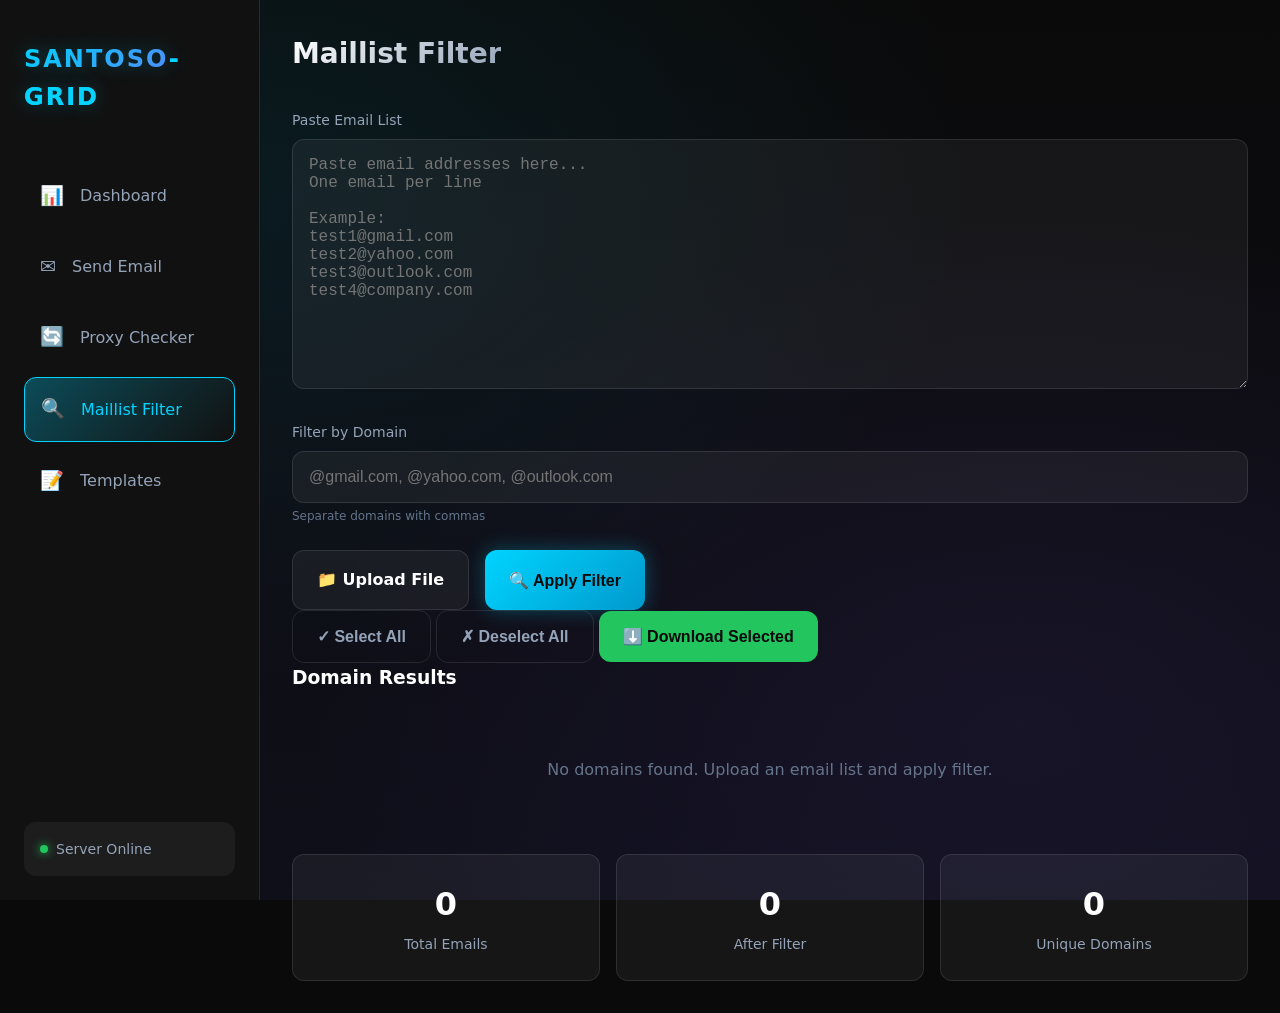
<file: frontend/filter.html>
<!DOCTYPE html>
<html lang="en">
<head>
    <meta charset="UTF-8">
    <meta name="viewport" content="width=device-width, initial-scale=1.0">
    <title>SANTOSO-GRID - Maillist Filter</title>
    <link rel="stylesheet" href="css/style.css">
    <link rel="icon" href="data:image/svg+xml,<svg xmlns='http://www.w3.org/2000/svg' viewBox='0 0 100 100'><text y='.9em' font-size='90'>📧</text></svg>">
</head>
<body>
    <div class="particles" id="particles"></div>
    
    <div class="container">
        <!-- Sidebar -->
        <aside class="sidebar">
            <div class="logo">
                <h1>SANTOSO<span>-GRID</span></h1>
            </div>
            <nav class="nav-menu">
                <a href="/" class="nav-item">
                    <span class="icon">📊</span>
                    Dashboard
                </a>
                <a href="/send" class="nav-item">
                    <span class="icon">✉️</span>
                    Send Email
                </a>
                <a href="/proxy" class="nav-item">
                    <span class="icon">🔄</span>
                    Proxy Checker
                </a>
                <a href="/filter" class="nav-item active">
                    <span class="icon">🔍</span>
                    Maillist Filter
                </a>
                <a href="/templates" class="nav-item">
                    <span class="icon">📝</span>
                    Templates
                </a>
            </nav>
            <div class="server-status">
                <div class="status-indicator online"></div>
                <span>Server Online</span>
            </div>
        </aside>
        
        <!-- Main Content -->
        <main class="main-content">
            <header class="header">
                <h2>Maillist Filter</h2>
            </header>
            
            <!-- Maillist Input -->
            <div class="filter-section">
                <div class="form-group">
                    <label>Paste Email List</label>
                    <textarea id="emailList" class="form-textarea large" placeholder="Paste email addresses here...&#10;One email per line&#10;&#10;Example:&#10;test1@gmail.com&#10;test2@yahoo.com&#10;test3@outlook.com&#10;test4@company.com"></textarea>
                </div>
                
                <div class="form-group">
                    <label>Filter by Domain</label>
                    <input type="text" id="filterDomains" class="form-input" placeholder="@gmail.com, @yahoo.com, @outlook.com">
                    <p class="help-text">Separate domains with commas</p>
                </div>
                
                <div class="form-actions">
                    <label class="file-label">
                        <input type="file" id="emailFile" accept=".txt,.csv" hidden>
                        <span class="btn btn-secondary">📁 Upload File</span>
                    </label>
                    <button class="btn btn-primary" onclick="filterEmails()">
                        🔍 Apply Filter
                    </button>
                </div>
            </div>
            
            <!-- Filter Actions -->
            <div class="filter-actions">
                <button class="btn btn-outline" onclick="selectAllDomains()">✓ Select All</button>
                <button class="btn btn-outline" onclick="deselectAllDomains()">✗ Deselect All</button>
                <button class="btn btn-success" onclick="downloadSelected()">
                    ⬇️ Download Selected
                </button>
            </div>
            
            <!-- Results -->
            <div class="filter-results">
                <h3>Domain Results</h3>
                <div class="domain-list" id="domainList">
                    <div class="empty-state">
                        <p>No domains found. Upload an email list and apply filter.</p>
                    </div>
                </div>
            </div>
            
            <!-- Stats -->
            <div class="filter-stats">
                <div class="stat-box">
                    <span class="stat-number" id="totalEmails">0</span>
                    <span class="stat-label">Total Emails</span>
                </div>
                <div class="stat-box">
                    <span class="stat-number" id="filteredEmails">0</span>
                    <span class="stat-label">After Filter</span>
                </div>
                <div class="stat-box">
                    <span class="stat-number" id="uniqueDomains">0</span>
                    <span class="stat-label">Unique Domains</span>
                </div>
            </div>
        </main>
    </div>
    
    <script src="js/filter.js"></script>
</body>
</html>
</file>
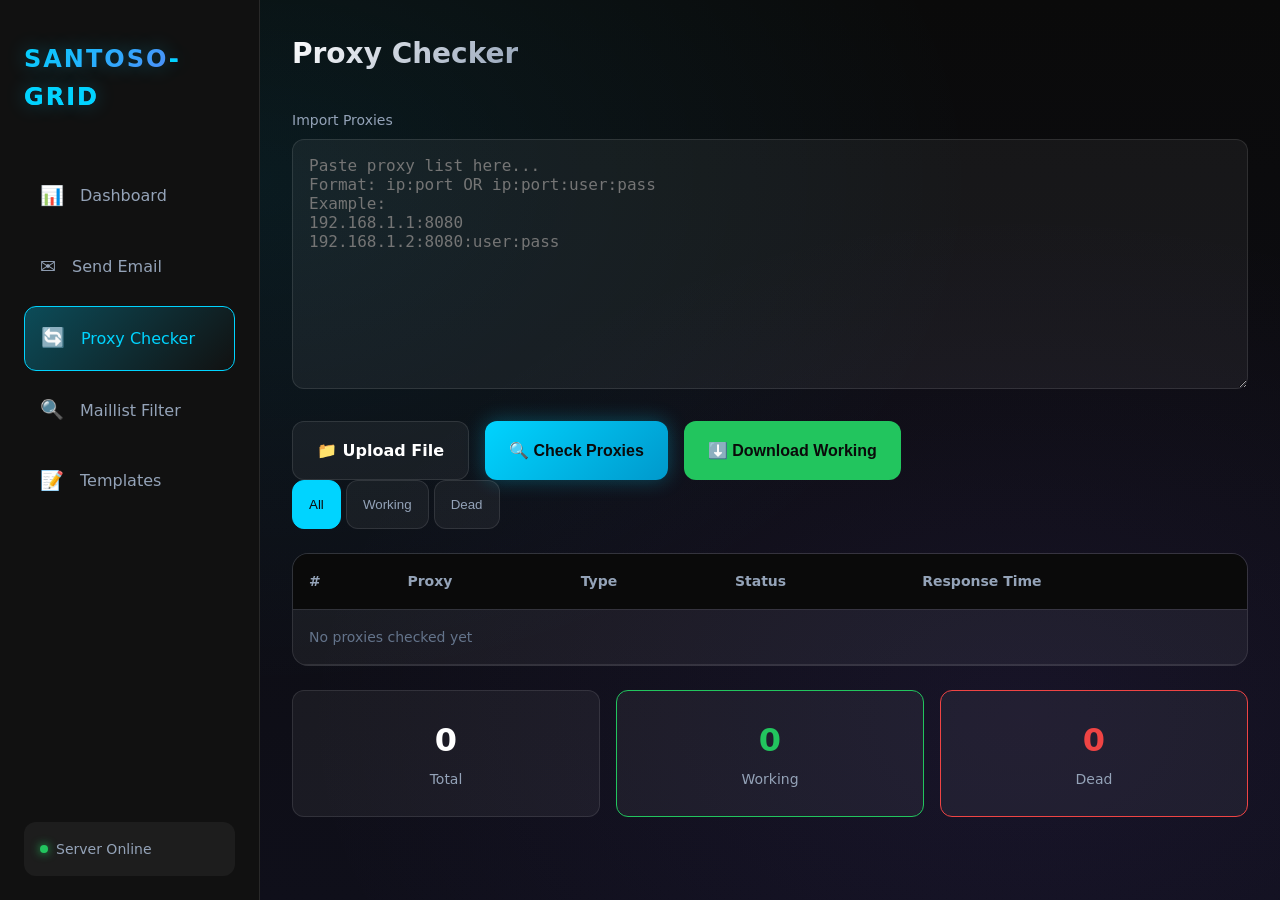
<file: frontend/proxy.html>
<!DOCTYPE html>
<html lang="en">
<head>
    <meta charset="UTF-8">
    <meta name="viewport" content="width=device-width, initial-scale=1.0">
    <title>SANTOSO-GRID - Proxy Checker</title>
    <link rel="stylesheet" href="css/style.css">
    <link rel="icon" href="data:image/svg+xml,<svg xmlns='http://www.w3.org/2000/svg' viewBox='0 0 100 100'><text y='.9em' font-size='90'>📧</text></svg>">
</head>
<body>
    <div class="particles" id="particles"></div>
    
    <div class="container">
        <!-- Sidebar -->
        <aside class="sidebar">
            <div class="logo">
                <h1>SANTOSO<span>-GRID</span></h1>
            </div>
            <nav class="nav-menu">
                <a href="/" class="nav-item">
                    <span class="icon">📊</span>
                    Dashboard
                </a>
                <a href="/send" class="nav-item">
                    <span class="icon">✉️</span>
                    Send Email
                </a>
                <a href="/proxy" class="nav-item active">
                    <span class="icon">🔄</span>
                    Proxy Checker
                </a>
                <a href="/filter" class="nav-item">
                    <span class="icon">🔍</span>
                    Maillist Filter
                </a>
                <a href="/templates" class="nav-item">
                    <span class="icon">📝</span>
                    Templates
                </a>
            </nav>
            <div class="server-status">
                <div class="status-indicator online"></div>
                <span>Server Online</span>
            </div>
        </aside>
        
        <!-- Main Content -->
        <main class="main-content">
            <header class="header">
                <h2>Proxy Checker</h2>
            </header>
            
            <!-- Proxy Input -->
            <div class="proxy-section">
                <div class="form-group">
                    <label>Import Proxies</label>
                    <textarea id="proxyList" class="form-textarea large" placeholder="Paste proxy list here...&#10;Format: ip:port OR ip:port:user:pass&#10;Example:&#10;192.168.1.1:8080&#10;192.168.1.2:8080:user:pass"></textarea>
                </div>
                
                <div class="form-actions">
                    <label class="file-label">
                        <input type="file" id="proxyFile" accept=".txt" hidden>
                        <span class="btn btn-secondary">📁 Upload File</span>
                    </label>
                    <button class="btn btn-primary" onclick="checkProxies()">
                        🔍 Check Proxies
                    </button>
                    <button class="btn btn-success" onclick="downloadWorking()" id="downloadBtn" disabled>
                        ⬇️ Download Working
                    </button>
                </div>
            </div>
            
            <!-- Filter Buttons -->
            <div class="filter-buttons">
                <button class="filter-btn active" onclick="filterProxies('all')">All</button>
                <button class="filter-btn success" onclick="filterProxies('working')">Working</button>
                <button class="filter-btn danger" onclick="filterProxies('dead')">Dead</button>
            </div>
            
            <!-- Results Table -->
            <div class="results-table">
                <table>
                    <thead>
                        <tr>
                            <th>#</th>
                            <th>Proxy</th>
                            <th>Type</th>
                            <th>Status</th>
                            <th>Response Time</th>
                        </tr>
                    </thead>
                    <tbody id="proxyTableBody">
                        <tr>
                            <td colspan="5" class="empty-state">No proxies checked yet</td>
                        </tr>
                    </tbody>
                </table>
            </div>
            
            <!-- Stats -->
            <div class="proxy-stats">
                <div class="stat-box">
                    <span class="stat-number" id="totalProxies">0</span>
                    <span class="stat-label">Total</span>
                </div>
                <div class="stat-box success">
                    <span class="stat-number" id="workingProxies">0</span>
                    <span class="stat-label">Working</span>
                </div>
                <div class="stat-box danger">
                    <span class="stat-number" id="deadProxies">0</span>
                    <span class="stat-label">Dead</span>
                </div>
            </div>
        </main>
    </div>
    
    <script src="js/proxy.js"></script>
</body>
</html>
</file>
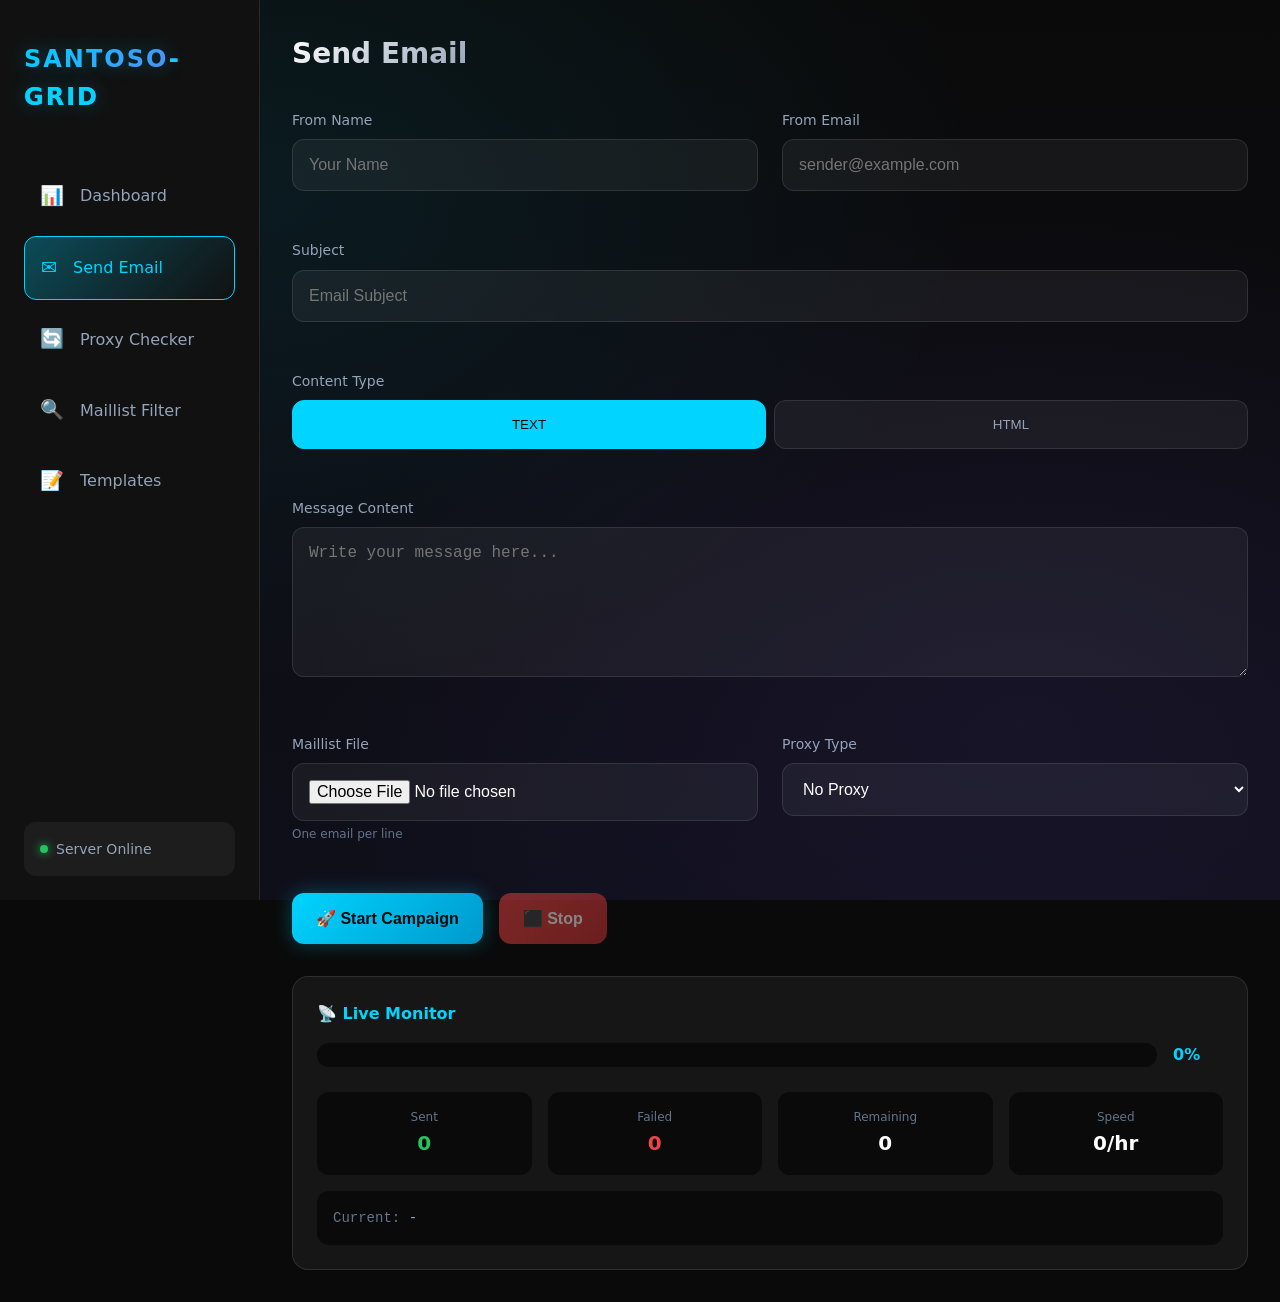
<file: frontend/send.html>
<!DOCTYPE html>
<html lang="en">
<head>
    <meta charset="UTF-8">
    <meta name="viewport" content="width=device-width, initial-scale=1.0">
    <title>SANTOSO-GRID - Send Email</title>
    <link rel="stylesheet" href="css/style.css">
    <link rel="icon" href="data:image/svg+xml,<svg xmlns='http://www.w3.org/2000/svg' viewBox='0 0 100 100'><text y='.9em' font-size='90'>📧</text></svg>">
</head>
<body>
    <div class="particles" id="particles"></div>
    
    <div class="container">
        <!-- Sidebar -->
        <aside class="sidebar">
            <div class="logo">
                <h1>SANTOSO<span>-GRID</span></h1>
            </div>
            <nav class="nav-menu">
                <a href="/" class="nav-item">
                    <span class="icon">📊</span>
                    Dashboard
                </a>
                <a href="/send" class="nav-item active">
                    <span class="icon">✉️</span>
                    Send Email
                </a>
                <a href="/proxy" class="nav-item">
                    <span class="icon">🔄</span>
                    Proxy Checker
                </a>
                <a href="/filter" class="nav-item">
                    <span class="icon">🔍</span>
                    Maillist Filter
                </a>
                <a href="/templates" class="nav-item">
                    <span class="icon">📝</span>
                    Templates
                </a>
            </nav>
            <div class="server-status">
                <div class="status-indicator online"></div>
                <span>Server Online</span>
            </div>
        </aside>
        
        <!-- Main Content -->
        <main class="main-content">
            <header class="header">
                <h2>Send Email</h2>
            </header>
            
            <!-- Sender Form -->
            <div class="sender-form">
                <div class="form-grid">
                    <div class="form-group">
                        <label>From Name</label>
                        <input type="text" id="fromName" placeholder="Your Name" class="form-input">
                    </div>
                    <div class="form-group">
                        <label>From Email</label>
                        <input type="email" id="fromEmail" placeholder="sender@example.com" class="form-input">
                    </div>
                    <div class="form-group full-width">
                        <label>Subject</label>
                        <input type="text" id="subject" placeholder="Email Subject" class="form-input">
                    </div>
                    <div class="form-group full-width">
                        <label>Content Type</label>
                        <div class="toggle-container">
                            <button class="toggle-btn active" data-type="text" onclick="setContentType('text')">TEXT</button>
                            <button class="toggle-btn" data-type="html" onclick="setContentType('html')">HTML</button>
                        </div>
                    </div>
                    <div class="form-group full-width">
                        <label>Message Content</label>
                        <textarea id="content" placeholder="Write your message here..." class="form-textarea"></textarea>
                    </div>
                    <div class="form-group">
                        <label>Maillist File</label>
                        <input type="file" id="maillistFile" accept=".txt,.csv" class="form-input">
                        <p class="help-text">One email per line</p>
                    </div>
                    <div class="form-group">
                        <label>Proxy Type</label>
                        <select id="proxyType" class="form-select">
                            <option value="">No Proxy</option>
                            <option value="http">HTTP</option>
                            <option value="socks4">SOCKS4</option>
                            <option value="socks5">SOCKS5</option>
                        </select>
                    </div>
                </div>
                
                <div class="form-actions">
                    <button class="btn btn-primary" onclick="startCampaign()">
                        🚀 Start Campaign
                    </button>
                    <button class="btn btn-danger" onclick="stopCampaign()" id="stopBtn" disabled>
                        ⬛ Stop
                    </button>
                </div>
            </div>
            
            <!-- Live Monitor -->
            <div class="monitor-panel">
                <h3>📡 Live Monitor</h3>
                <div class="progress-container">
                    <div class="progress-bar">
                        <div class="progress-fill" id="progressFill"></div>
                    </div>
                    <span class="progress-text" id="progressText">0%</span>
                </div>
                <div class="stats-row">
                    <div class="stat">
                        <span class="label">Sent</span>
                        <span class="value success" id="sentCount">0</span>
                    </div>
                    <div class="stat">
                        <span class="label">Failed</span>
                        <span class="value danger" id="failedCount">0</span>
                    </div>
                    <div class="stat">
                        <span class="label">Remaining</span>
                        <span class="value" id="remainingCount">0</span>
                    </div>
                    <div class="stat">
                        <span class="label">Speed</span>
                        <span class="value" id="sendingSpeed">0/hr</span>
                    </div>
                </div>
                <div class="current-email">
                    <span class="label">Current:</span>
                    <span id="currentEmail">-</span>
                </div>
            </div>
        </main>
    </div>
    
    <script src="js/sender.js"></script>
</body>
</html>
</file>
<file: frontend/css/style.css>
/* SANTOSO-GRID - Modern Dark Theme CSS */
/* Version: 1.0 */

:root {
    /* Colors */
    --bg-dark: #0a0a0a;
    --bg-dark-secondary: #111111;
    --bg-card: rgba(255, 255, 255, 0.05);
    --bg-card-hover: rgba(255, 255, 255, 0.08);
    
    --primary: #00d4ff;
    --primary-glow: rgba(0, 212, 255, 0.3);
    --secondary: #8b5cf6;
    --secondary-glow: rgba(139, 92, 246, 0.3);
    
    --success: #22c55e;
    --success-glow: rgba(34, 197, 94, 0.3);
    --danger: #ef4444;
    --danger-glow: rgba(239, 68, 68, 0.3);
    --warning: #f59e0b;
    
    --text: #ffffff;
    --text-secondary: #94a3b8;
    --text-muted: #64748b;
    
    --border: rgba(255, 255, 255, 0.1);
    --border-hover: rgba(255, 255, 255, 0.2);
    
    /* Spacing */
    --spacing-xs: 4px;
    --spacing-sm: 8px;
    --spacing-md: 16px;
    --spacing-lg: 24px;
    --spacing-xl: 32px;
    --spacing-2xl: 48px;
    
    /* Border Radius */
    --radius-sm: 6px;
    --radius-md: 12px;
    --radius-lg: 16px;
    --radius-xl: 24px;
    
    /* Shadows */
    --shadow: 0 4px 6px -1px rgba(0, 0, 0, 0.3);
    --shadow-lg: 0 10px 15px -3px rgba(0, 0, 0, 0.4);
    --glow-primary: 0 0 20px var(--primary-glow);
    --glow-secondary: 0 0 20px var(--secondary-glow);
}

/* Reset */
*, *::before, *::after {
    margin: 0;
    padding: 0;
    box-sizing: border-box;
}

html {
    font-size: 16px;
    scroll-behavior: smooth;
}

body {
    font-family: 'Segoe UI', system-ui, -apple-system, sans-serif;
    background: var(--bg-dark);
    color: var(--text);
    min-height: 100vh;
    overflow-x: hidden;
    line-height: 1.6;
}

/* Background Effect */
body::before {
    content: '';
    position: fixed;
    top: 0;
    left: 0;
    width: 100%;
    height: 100%;
    background: 
        radial-gradient(ellipse at 20% 20%, rgba(0, 212, 255, 0.08) 0%, transparent 50%),
        radial-gradient(ellipse at 80% 80%, rgba(139, 92, 246, 0.08) 0%, transparent 50%),
        linear-gradient(180deg, var(--bg-dark) 0%, #0f0f1a 100%);
    pointer-events: none;
    z-index: -1;
}

/* Container */
.container {
    display: flex;
    min-height: 100vh;
}

/* Sidebar */
.sidebar {
    width: 260px;
    background: var(--bg-dark-secondary);
    border-right: 1px solid var(--border);
    padding: var(--spacing-lg);
    display: flex;
    flex-direction: column;
    position: fixed;
    height: 100vh;
    z-index: 100;
}

.logo {
    padding: var(--spacing-md) 0;
    margin-bottom: var(--spacing-xl);
}

.logo h1 {
    font-size: 1.5rem;
    font-weight: 700;
    letter-spacing: 2px;
    background: linear-gradient(135deg, var(--primary) 0%, var(--secondary) 100%);
    -webkit-background-clip: text;
    -webkit-text-fill-color: transparent;
    background-clip: text;
    text-shadow: var(--glow-primary);
}

.logo span {
    -webkit-text-fill-color: var(--primary);
}

/* Navigation */
.nav-menu {
    display: flex;
    flex-direction: column;
    gap: var(--spacing-sm);
    flex: 1;
}

.nav-item {
    display: flex;
    align-items: center;
    gap: var(--spacing-md);
    padding: var(--spacing-md);
    border-radius: var(--radius-md);
    color: var(--text-secondary);
    text-decoration: none;
    transition: all 0.3s ease;
    font-weight: 500;
}

.nav-item:hover {
    background: var(--bg-card);
    color: var(--text);
    transform: translateX(4px);
}

.nav-item.active {
    background: linear-gradient(135deg, var(--primary-glow) 0%, transparent 100%);
    border: 1px solid var(--primary);
    color: var(--primary);
}

.nav-item .icon {
    font-size: 1.2rem;
}

/* Server Status */
.server-status {
    display: flex;
    align-items: center;
    gap: var(--spacing-sm);
    padding: var(--spacing-md);
    background: var(--bg-card);
    border-radius: var(--radius-md);
    font-size: 0.875rem;
    color: var(--text-secondary);
}

.status-indicator {
    width: 8px;
    height: 8px;
    border-radius: 50%;
    background: var(--text-muted);
}

.status-indicator.online {
    background: var(--success);
    box-shadow: 0 0 10px var(--success);
    animation: pulse 2s infinite;
}

@keyframes pulse {
    0%, 100% { opacity: 1; }
    50% { opacity: 0.5; }
}

/* Main Content */
.main-content {
    flex: 1;
    margin-left: 260px;
    padding: var(--spacing-xl);
}

.header {
    display: flex;
    justify-content: space-between;
    align-items: center;
    margin-bottom: var(--spacing-xl);
}

.header h2 {
    font-size: 1.75rem;
    font-weight: 600;
    background: linear-gradient(135deg, var(--text) 0%, var(--text-secondary) 100%);
    -webkit-background-clip: text;
    -webkit-text-fill-color: transparent;
    background-clip: text;
}

.header-actions {
    display: flex;
    align-items: center;
    gap: var(--spacing-md);
}

.time {
    color: var(--text-secondary);
    font-size: 0.875rem;
    background: var(--bg-card);
    padding: var(--spacing-sm) var(--spacing-md);
    border-radius: var(--radius-md);
}

/* Stats Grid */
.stats-grid {
    display: grid;
    grid-template-columns: repeat(auto-fit, minmax(200px, 1fr));
    gap: var(--spacing-lg);
    margin-bottom: var(--spacing-xl);
}

.stat-card {
    background: var(--bg-card);
    border: 1px solid var(--border);
    border-radius: var(--radius-lg);
    padding: var(--spacing-lg);
    display: flex;
    align-items: center;
    gap: var(--spacing-md);
    transition: all 0.3s ease;
}

.stat-card:hover {
    background: var(--bg-card-hover);
    border-color: var(--border-hover);
    transform: translateY(-2px);
    box-shadow: var(--shadow-lg);
}

.stat-icon {
    font-size: 2rem;
    width: 56px;
    height: 56px;
    display: flex;
    align-items: center;
    justify-content: center;
    background: linear-gradient(135deg, var(--primary-glow) 0%, var(--secondary-glow) 100%);
    border-radius: var(--radius-md);
}

.stat-info h3 {
    font-size: 0.875rem;
    color: var(--text-secondary);
    font-weight: 500;
    margin-bottom: var(--spacing-xs);
}

.stat-value {
    font-size: 1.5rem;
    font-weight: 700;
    color: var(--text);
}

/* Section */
.section {
    margin-bottom: var(--spacing-xl);
}

.section h3 {
    font-size: 1.125rem;
    font-weight: 600;
    margin-bottom: var(--spacing-md);
    color: var(--text-secondary);
}

/* Actions Grid */
.actions-grid {
    display: grid;
    grid-template-columns: repeat(auto-fit, minmax(180px, 1fr));
    gap: var(--spacing-md);
}

.action-card {
    background: var(--bg-card);
    border: 1px solid var(--border);
    border-radius: var(--radius-lg);
    padding: var(--spacing-lg);
    display: flex;
    flex-direction: column;
    align-items: center;
    gap: var(--spacing-md);
    text-decoration: none;
    color: var(--text);
    transition: all 0.3s ease;
    cursor: pointer;
}

.action-card:hover {
    background: var(--bg-card-hover);
    border-color: var(--primary);
    transform: translateY(-4px);
    box-shadow: var(--glow-primary);
}

.action-icon {
    font-size: 2rem;
}

/* Forms */
.form-group {
    margin-bottom: var(--spacing-lg);
}

.form-group label {
    display: block;
    font-size: 0.875rem;
    font-weight: 500;
    color: var(--text-secondary);
    margin-bottom: var(--spacing-sm);
}

.form-input, .form-textarea, .form-select {
    width: 100%;
    padding: var(--spacing-md);
    background: var(--bg-card);
    border: 1px solid var(--border);
    border-radius: var(--radius-md);
    color: var(--text);
    font-size: 1rem;
    transition: all 0.3s ease;
}

.form-input:focus, .form-textarea:focus, .form-select:focus {
    outline: none;
    border-color: var(--primary);
    box-shadow: var(--glow-primary);
}

.form-textarea {
    min-height: 150px;
    resize: vertical;
    font-family: 'Consolas', monospace;
}

.form-textarea.large {
    min-height: 250px;
}

.help-text {
    font-size: 0.75rem;
    color: var(--text-muted);
    margin-top: var(--spacing-xs);
}

.form-grid {
    display: grid;
    grid-template-columns: repeat(2, 1fr);
    gap: var(--spacing-lg);
}

.form-group.full-width {
    grid-column: span 2;
}

/* Toggle Buttons */
.toggle-container {
    display: flex;
    gap: var(--spacing-sm);
}

.toggle-btn, .filter-btn {
    flex: 1;
    padding: var(--spacing-md);
    background: var(--bg-card);
    border: 1px solid var(--border);
    border-radius: var(--radius-md);
    color: var(--text-secondary);
    font-weight: 500;
    cursor: pointer;
    transition: all 0.3s ease;
}

.toggle-btn.active, .filter-btn.active {
    background: var(--primary);
    border-color: var(--primary);
    color: var(--bg-dark);
}

.toggle-btn:hover, .filter-btn:hover {
    border-color: var(--primary);
}

/* Buttons */
.btn {
    padding: var(--spacing-md) var(--spacing-lg);
    border: none;
    border-radius: var(--radius-md);
    font-size: 1rem;
    font-weight: 600;
    cursor: pointer;
    transition: all 0.3s ease;
    display: inline-flex;
    align-items: center;
    justify-content: center;
    gap: var(--spacing-sm);
    text-decoration: none;
}

.btn-primary {
    background: linear-gradient(135deg, var(--primary) 0%, #0099cc 100%);
    color: var(--bg-dark);
    box-shadow: var(--glow-primary);
}

.btn-primary:hover {
    transform: translateY(-2px);
    box-shadow: 0 0 30px var(--primary-glow);
}

.btn-secondary {
    background: var(--bg-card);
    border: 1px solid var(--border);
    color: var(--text);
}

.btn-secondary:hover {
    border-color: var(--primary);
}

.btn-danger {
    background: linear-gradient(135deg, var(--danger) 0%, #cc3333 100%);
    color: white;
}

.btn-danger:hover {
    box-shadow: var(--glow-danger);
}

.btn-danger:disabled {
    opacity: 0.5;
    cursor: not-allowed;
}

.btn-success {
    background: var(--success);
    color: var(--bg-dark);
}

.btn-outline {
    background: transparent;
    border: 1px solid var(--border);
    color: var(--text-secondary);
}

.btn-outline:hover {
    border-color: var(--primary);
    color: var(--primary);
}

.btn-sm {
    padding: var(--spacing-sm) var(--spacing-md);
    font-size: 0.875rem;
}

.form-actions {
    display: flex;
    gap: var(--spacing-md);
    margin-top: var(--spacing-lg);
}

/* Monitor Panel */
.monitor-panel {
    background: var(--bg-card);
    border: 1px solid var(--border);
    border-radius: var(--radius-lg);
    padding: var(--spacing-lg);
    margin-top: var(--spacing-xl);
}

.monitor-panel h3 {
    font-size: 1rem;
    margin-bottom: var(--spacing-md);
    color: var(--primary);
}

.progress-container {
    display: flex;
    align-items: center;
    gap: var(--spacing-md);
    margin-bottom: var(--spacing-lg);
}

.progress-bar {
    flex: 1;
    height: 24px;
    background: var(--bg-dark);
    border-radius: var(--radius-md);
    overflow: hidden;
}

.progress-fill {
    height: 100%;
    background: linear-gradient(90deg, var(--primary) 0%, var(--secondary) 100%);
    width: 0%;
    transition: width 0.5s ease;
    box-shadow: var(--glow-primary);
}

.progress-text {
    font-weight: 600;
    color: var(--primary);
    min-width: 50px;
}

.stats-row {
    display: grid;
    grid-template-columns: repeat(4, 1fr);
    gap: var(--spacing-md);
    margin-bottom: var(--spacing-md);
}

.stat {
    background: var(--bg-dark);
    padding: var(--spacing-md);
    border-radius: var(--radius-md);
    text-align: center;
}

.stat .label {
    font-size: 0.75rem;
    color: var(--text-muted);
    display: block;
}

.stat .value {
    font-size: 1.25rem;
    font-weight: 700;
}

.stat .value.success {
    color: var(--success);
}

.stat .value.danger {
    color: var(--danger);
}

.current-email {
    background: var(--bg-dark);
    padding: var(--spacing-md);
    border-radius: var(--radius-md);
    font-family: 'Consolas', monospace;
    font-size: 0.875rem;
    color: var(--text-secondary);
}

.current-email .label {
    color: var(--text-muted);
}

/* Tables */
.results-table {
    background: var(--bg-card);
    border: 1px solid var(--border);
    border-radius: var(--radius-lg);
    overflow: hidden;
    margin: var(--spacing-lg) 0;
}

.results-table table {
    width: 100%;
    border-collapse: collapse;
}

.results-table th, .results-table td {
    padding: var(--spacing-md);
    text-align: left;
    border-bottom: 1px solid var(--border);
}

.results-table th {
    background: var(--bg-dark);
    font-weight: 600;
    color: var(--text-secondary);
    font-size: 0.875rem;
}

.results-table td {
    font-size: 0.875rem;
}

.results-table tr:hover {
    background: var(--bg-card-hover);
}

.status-badge {
    padding: var(--spacing-xs) var(--spacing-sm);
    border-radius: var(--radius-sm);
    font-size: 0.75rem;
    font-weight: 600;
}

.status-badge.live {
    background: var(--success-glow);
    color: var(--success);
}

.status-badge.dead {
    background: var(--danger-glow);
    color: var(--danger);
}

/* Proxy Stats */
.proxy-stats, .filter-stats {
    display: grid;
    grid-template-columns: repeat(3, 1fr);
    gap: var(--spacing-md);
    margin-top: var(--spacing-lg);
}

.stat-box {
    background: var(--bg-card);
    border: 1px solid var(--border);
    border-radius: var(--radius-md);
    padding: var(--spacing-lg);
    text-align: center;
}

.stat-box.success {
    border-color: var(--success);
}

.stat-box.danger {
    border-color: var(--danger);
}

.stat-number {
    font-size: 2rem;
    font-weight: 700;
    display: block;
}

.stat-box.success .stat-number {
    color: var(--success);
}

.stat-box.danger .stat-number {
    color: var(--danger);
}

.stat-label {
    font-size: 0.875rem;
    color: var(--text-secondary);
}

/* Filter Results */
.domain-list {
    display: flex;
    flex-direction: column;
    gap: var(--spacing-sm);
    margin-top: var(--spacing-md);
}

.domain-item {
    background: var(--bg-card);
    border: 1px solid var(--border);
    border-radius: var(--radius-md);
    padding: var(--spacing-md);
    display: flex;
    align-items: center;
    gap: var(--spacing-md);
}

.domain-item input[type="checkbox"] {
    width: 20px;
    height: 20px;
    accent-color: var(--primary);
}

.domain-name {
    flex: 1;
    font-weight: 500;
}

.domain-count {
    color: var(--text-secondary);
    font-size: 0.875rem;
}

.domain-download
/* Template Grid */
.templates-grid {
    display: grid;
    grid-template-columns: repeat(auto-fill, minmax(280px, 1fr));
    gap: var(--spacing-lg);
}

.template-card {
    background: var(--bg-card);
    border: 1px solid var(--border);
    border-radius: var(--radius-lg);
    padding: var(--spacing-lg);
    transition: all 0.3s ease;
}

.template-card:hover {
    border-color: var(--primary);
    transform: translateY(-4px);
}

.template-header {
    display: flex;
    justify-content: space-between;
    align-items: center;
    margin-bottom: var(--spacing-md);
}

.template-header h4 {
    font-size: 1rem;
    font-weight: 600;
}

.template-type {
    font-size: 0.75rem;
    padding: var(--spacing-xs) var(--spacing-sm);
    background: var(--primary-glow);
    color: var(--primary);
    border-radius: var(--radius-sm);
}

.template-preview {
    font-size: 0.875rem;
    color: var(--text-secondary);
    margin-bottom: var(--spacing-md);
    max-height: 80px;
    overflow: hidden;
}

.template-actions {
    display: flex;
    gap: var(--spacing-sm);
}

/* Modal */
.modal {
    display: none;
    position: fixed;
    top: 0;
    left: 0;
    width: 100%;
    height: 100%;
    background: rgba(0, 0, 0, 0.8);
    z-index: 1000;
    align-items: center;
    justify-content: center;
}

.modal-content {
    background: var(--bg-dark-secondary);
    border: 1px solid var(--border);
    border-radius: var(--radius-lg);
    width: 90%;
    max-width: 500px;
    max-height: 90vh;
    overflow: auto;
}

.modal-content.large {
    max-width: 800px;
}

.modal-header {
    display: flex;
    justify-content: space-between;
    align-items: center;
    padding: var(--spacing-lg);
    border-bottom: 1px solid var(--border);
}

.modal-header h3 {
    font-size: 1.25rem;
    font-weight: 600;
}

.modal-close {
    background: none;
    border: none;
    color: var(--text-secondary);
    font-size: 1.5rem;
    cursor: pointer;
}

.modal-close:hover {
    color: var(--text);
}

.modal-body {
    padding: var(--spacing-lg);
}

.modal-footer {
    display: flex;
    justify-content: flex-end;
    gap: var(--spacing-md);
    padding: var(--spacing-lg);
    border-top: 1px solid var(--border);
}

.preview-frame {
    width: 100%;
    height: 400px;
    border: none;
    background: white;
    border-radius: var(--radius-md);
}

/* Empty State */
.empty-state {
    text-align: center;
    padding: var(--spacing-2xl);
    color: var(--text-muted);
}

/* File Label */
.file-label {
    cursor: pointer;
}

.file-label:hover .btn-secondary {
    border-color: var(--primary);
    color: var(--primary);
}

/* Responsive */
@media (max-width: 768px) {
    .sidebar {
        width: 100%;
        position: relative;
        height: auto;
    }
    
    .main-content {
        margin-left: 0;
        padding: var(--spacing-md);
    }
    
    .form-grid {
        grid-template-columns: 1fr;
    }
    
    .form-group.full-width {
        grid-column: span 1;
    }
    
    .stats-row {
        grid-template-columns: repeat(2, 1fr);
    }
    
    .proxy-stats, .filter-stats {
        grid-template-columns: 1fr;
    }
    
    .actions-grid {
        grid-template-columns: 1fr;
    }
}

/* Animations */
@keyframes fadeIn {
    from { opacity: 0; transform: translateY(10px); }
    to { opacity: 1; transform: translateY(0); }
}

.stat-card, .action-card, .template-card {
    animation: fadeIn 0.5s ease forwards;
}

.stat-card:nth-child(1) { animation-delay: 0.1s; }
.stat-card:nth-child(2) { animation-delay: 0.2s; }
.stat-card:nth-child(3) { animation-delay: 0.3s; }
.stat-card:nth-child(4) { animation-delay: 0.4s; }

/* Scrollbar */
::-webkit-scrollbar {
    width: 8px;
    height: 8px;
}

::-webkit-scrollbar-track {
    background: var(--bg-dark);
}

::-webkit-scrollbar-thumb {
    background: var(--border);
    border-radius: 4px;
}

::-webkit-scrollbar-thumb:hover {
    background: var(--text-muted);
}
</file>
